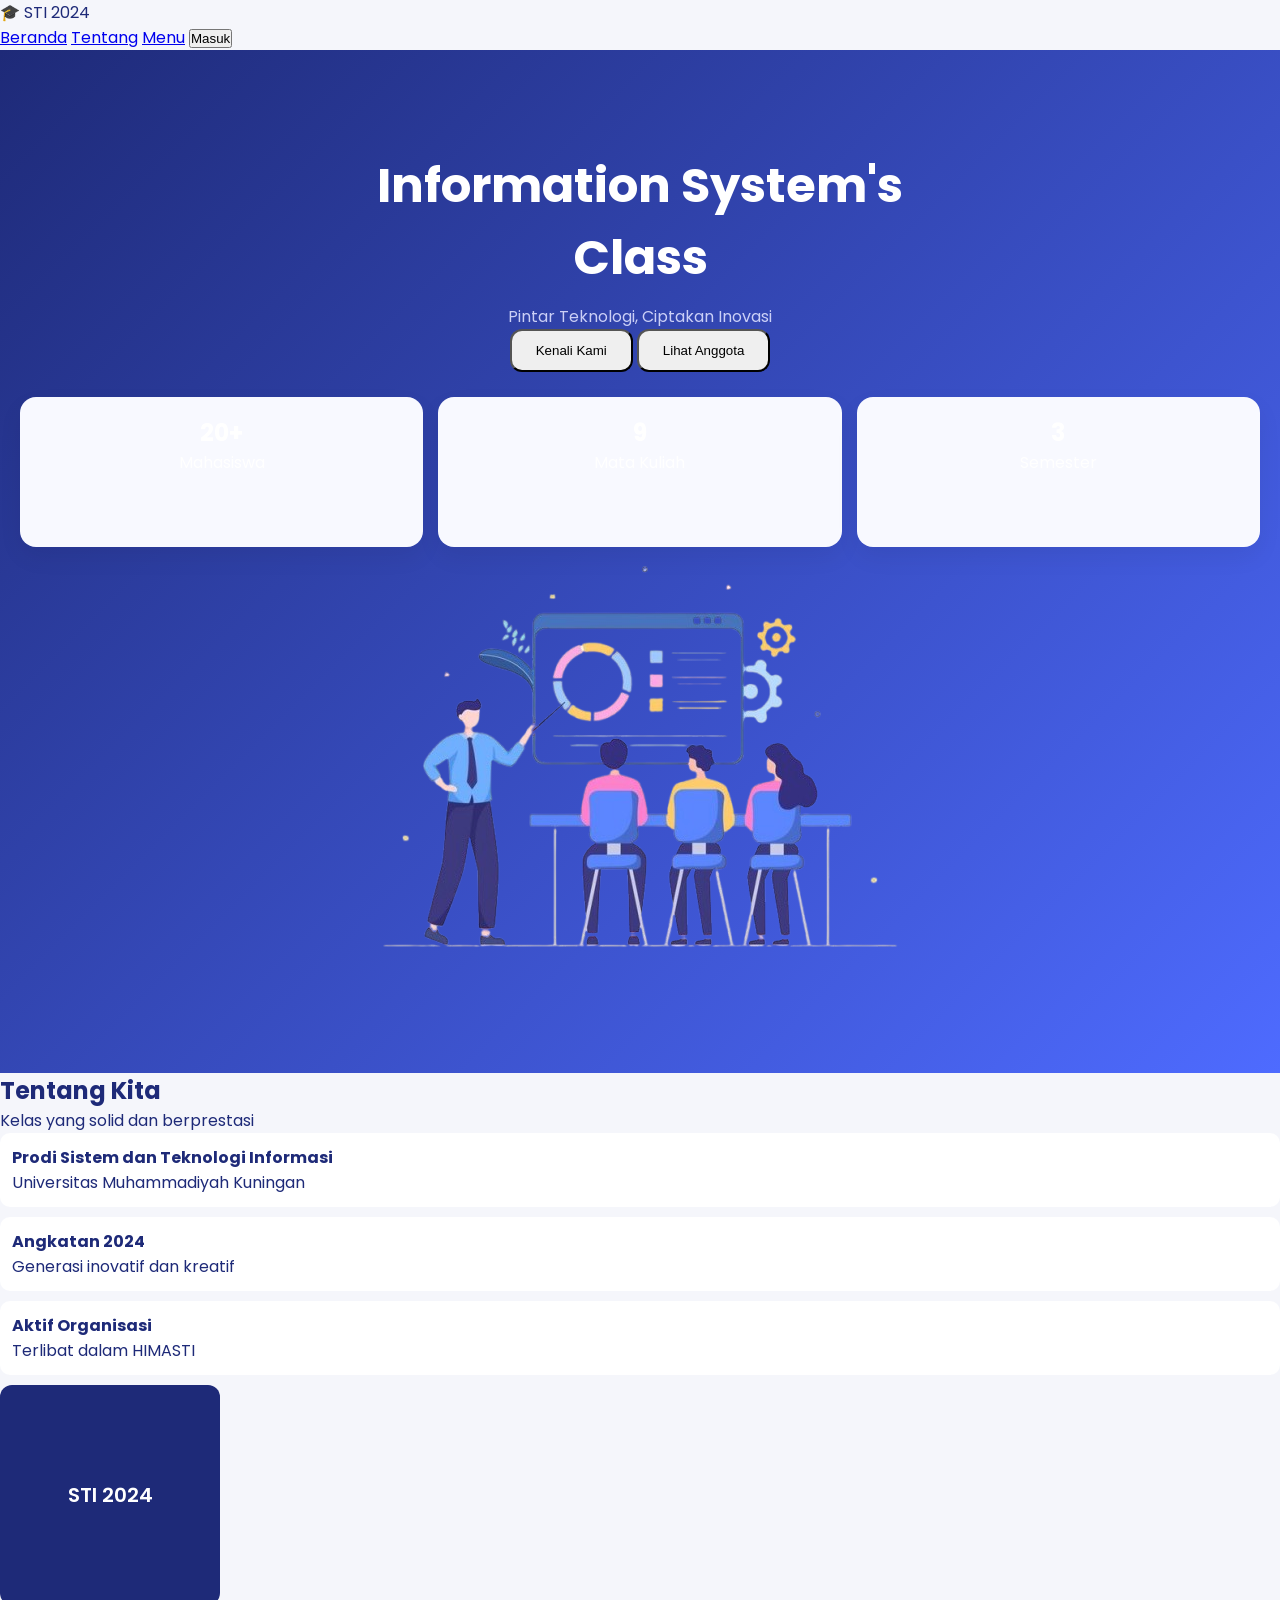
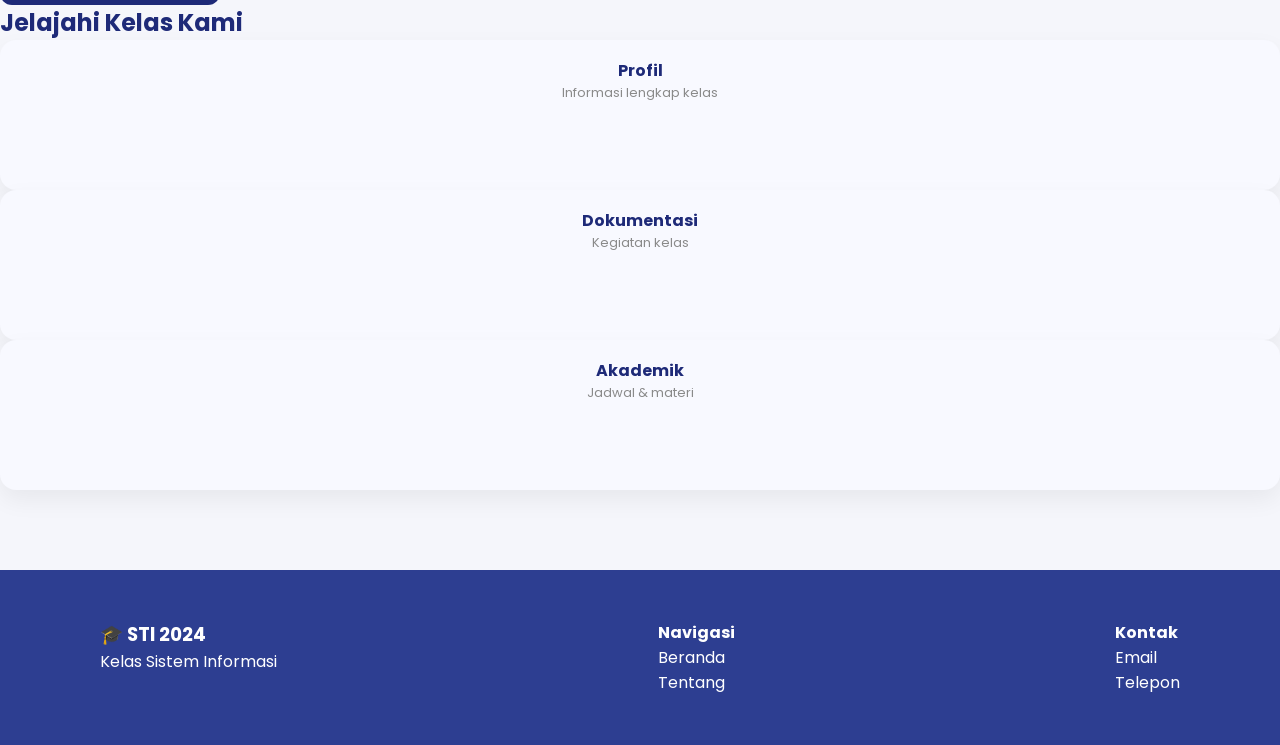
<file: index.html>
<!DOCTYPE html>
<html lang="id">
<head>
  <meta charset="UTF-8">
  <meta name="viewport" content="width=device-width, initial-scale=1.0">
  <title>STI 2024</title>

  <!-- FONT -->
  <link href="https://fonts.googleapis.com/css2?family=Poppins:wght@400;600;700&display=swap" rel="stylesheet">

  <!-- CSS -->
  <link rel="stylesheet" href="style.css">
</head>
<body>

<!-- NAVBAR -->
<header class="navbar">
  <div class="logo">🎓 STI 2024</div>
  <nav>
    <a href="#hero">Beranda</a>
    <a href="#tentang">Tentang</a>
    <a href="#jelajah">Menu</a>
    <button class="btn-login">Masuk</button>
  </nav>
</header>

<!-- HERO -->
<section id="hero" class="hero reveal">
  <div class="hero-left">
    <h1>Information System's <br> Class</h1>
    <p>Pintar Teknologi, Ciptakan Inovasi</p>

    <div class="btn-group">
      <button class="btn btn-primary">Kenali Kami</button>
      <button class="btn btn-secondary">Lihat Anggota</button>
    </div>

    <div class="stats">
      <div class="card">
        <h2>20+</h2>
        <span>Mahasiswa</span>
      </div>
      <div class="card">
        <h2>9</h2>
        <span>Mata Kuliah</span>
      </div>
      <div class="card">
        <h2>3</h2>
        <span>Semester</span>
      </div>
    </div>
  </div>

  <div class="hero-right">
    <img src="img/img.png" alt="Ilustrasi mahasiswa sistem informasi">
  </div>
</section>

<!-- TENTANG -->
<section id="tentang" class="tentang reveal">
  <h2>Tentang Kita</h2>
  <p>Kelas yang solid dan berprestasi</p>

  <div class="tentang-container">
    <div class="tentang-left">
      <div class="item">
        <h4>Prodi Sistem dan Teknologi Informasi</h4>
        <p>Universitas Muhammadiyah Kuningan</p>
      </div>

      <div class="item">
        <h4>Angkatan 2024</h4>
        <p>Generasi inovatif dan kreatif</p>
      </div>

      <div class="item">
        <h4>Aktif Organisasi</h4>
        <p>Terlibat dalam HIMASTI</p>
      </div>
    </div>

    <div class="tentang-right">
      <div class="box">STI 2024</div>
    </div>
  </div>
</section>

<!-- JELAJAH -->
<section id="jelajah" class="jelajah reveal">
  <h2>Jelajahi Kelas Kami</h2>

  <div class="cards">
    <div class="card">
      <h4>Profil</h4>
      <p>Informasi lengkap kelas</p>
    </div>

    <div class="card">
      <h4>Dokumentasi</h4>
      <p>Kegiatan kelas</p>
    </div>

    <div class="card">
      <h4>Akademik</h4>
      <p>Jadwal & materi</p>
    </div>
  </div>
</section>

<!-- FOOTER -->
<footer class="footer">
  <div>
    <h3>🎓 STI 2024</h3>
    <p>Kelas Sistem Informasi</p>
  </div>

  <div>
    <h4>Navigasi</h4>
    <p>Beranda</p>
    <p>Tentang</p>
  </div>

  <div>
    <h4>Kontak</h4>
    <p>Email</p>
    <p>Telepon</p>
  </div>
</footer>

<script src="script.js"></script>
</body>
</html>
</file>
<file: style.css>
@import url('https://fonts.googleapis.com/css2?family=Poppins:wght@300;400;500;600;700&display=swap');

*{margin:0;padding:0;box-sizing:border-box}
body{font-family:'Poppins',sans-serif;background:#f5f6fb;color:#1e2a78}

/* NAV */
.nav{
display:flex;justify-content:space-between;align-items:center;
padding:20px 80px;background:#2d3e91;color:white
}
.nav a{color:white;text-decoration:none;margin-left:25px;font-size:14px}
.btn-login:hover{
  opacity:0.85;
}
/* HERO */
.hero-home{
  display:flex;
  justify-content:space-between;
  align-items:center;
  padding:100px 120px;
  background:linear-gradient(135deg,#1e2a78,#4e6bff);
  color:white;
}

.hero-home h1{
  font-size:48px;
  line-height:1.2;
}

.hero-home p{
  margin:15px 0 25px;
  color:#dcdfff;
}
.btn{
padding:12px 24px;border-radius:12px;text-decoration:none;font-weight:500
}
.btn1{background:white;color:#2d3e91;margin-right:10px}
.btn2{background:#e9edff;color:#4e6bff}

.stats{display:flex;gap:15px;margin-top:25px}
.stat{
background:#ffffff20;padding:18px;border-radius:12px;text-align:center;min-width:90px
}

/* SECTION */
.section{
background:white;padding:90px 120px
}
.title{text-align:center;font-size:28px;margin-bottom:10px}
.sub{text-align:center;color:#777;margin-bottom:40px}

/* TENTANG */
.tentang-wrap{display:flex;justify-content:space-between;align-items:center}
.tentang-item{display:flex;gap:15px;margin-bottom:25px}
.icon{
width:50px;height:50px;background:#e9edff;color:#4e6bff;
display:flex;align-items:center;justify-content:center;border-radius:12px;font-size:18px
}
.box{
width:220px;height:220px;background:#1e2a78;color:white;
display:flex;align-items:center;justify-content:center;border-radius:12px;font-size:20px;font-weight:600
}

/* GRID */
.grid{
display:grid;grid-template-columns:repeat(3,1fr);gap:25px
}
.card{
background:#f0f2fb;padding:25px;border-radius:18px;
box-shadow:0 10px 30px rgba(0,0,0,0.05);
transition:.3s
}
.card:hover{transform:translateY(-6px)}

/* FOOTER */
.footer{
background:#2d3e91;color:white;padding:50px 120px;
display:flex;justify-content:space-between
}
/* HERO */
.hero{
  background:linear-gradient(135deg,#1e2a78,#4e6bff);
  color:white;
  padding:80px 20px;
  text-align:center; /* bikin tengah */
}

.hero h1{
  font-size:42px;
  font-weight:600;
}

.hero p{
  margin-top:10px;
  font-size:14px;
  color:#dcdfff;
}

/* CONTAINER */
.container{
  max-width:1100px;
  margin:auto;
  padding:40px 20px;
}

/* SEARCH */
.search{
  background:#ffffff;
  padding:14px 20px;
  border-radius:14px;
  display:flex;
  align-items:center;
  gap:10px;
  max-width:500px;
  margin:0 auto 50px;
  box-shadow:0 8px 20px rgba(0,0,0,0.05);
}

.search input{
  border:none;
  outline:none;
  width:100%;
  font-size:13px;
}

/* GRID */
.grid{
  display:grid;
  grid-template-columns:repeat(4, 1fr);
  gap:25px;
}

/* CARD */
.card{
  background:#f8f9ff;
  width:100%;
  height:150px;
  border-radius:16px;
  text-align:center;
  padding:18px;
  box-shadow:0 10px 25px rgba(0,0,0,0.06);
  transition:0.3s;
}

.card:hover{
  transform:translateY(-6px);
}

/* CIRCLE */
.circle{
  width:55px;
  height:55px;
  border-radius:50%;
  background:#e4e9ff;
  color:#4e6bff;
  display:flex;
  align-items:center;
  justify-content:center;
  margin:0 auto 10px;
  font-size:18px;
  font-weight:600;
}

/* TEXT */
.card h3{
  font-size:15px;
  font-weight:500;
}

.card p{
  font-size:13px;
  color:#8a8a8a;
}

/* FOOTER */
.footer{
  margin-top:80px;
  background:#2d3e91;
  color:white;
  padding:50px 100px;
  display:flex;
  justify-content:space-between;
}
/* ===== HERO PROFIL ===== */
.hero{
  background:linear-gradient(135deg,#1e2a78,#4e6bff);
  color:white;
  text-align:center;
  padding:60px 20px;
}

.hero h1{
  font-size:40px;
  font-weight:700;
}

.hero p{
  margin-top:10px;
  font-size:15px;
  opacity:0.9;
}

/* ===== SECTION ===== */
.section{
  padding:60px 100px;
  background:#f5f6fb;
}

.title{
  text-align:center;
  font-size:28px;
  font-weight:600;
  color:#1e2a78;
  margin-bottom:5px;
}

.sub{
  text-align:center;
  color:#777;
  margin-bottom:25px;
  font-size:14px;
}

/* ===== VISI MISI ===== */
.visi-misi{
  display:flex;
  justify-content:center;
  gap:30px;
  max-width:1000px;
  margin:40px auto;
}

.box-visi, .box-misi{
  background:#ffffff;
  padding:30px;
  border-radius:18px;
  width:420px;
  box-shadow:0 10px 25px rgba(0,0,0,0.06);
  transition:0.3s;
}

.box-visi:hover, .box-misi:hover{
  transform:translateY(-6px);
  box-shadow:0 15px 35px rgba(0,0,0,0.1);
}

.box-visi h3,
.box-misi h3{
  margin-bottom:10px;
  color:#1e2a78;
}

.box-misi ul{
  padding-left:20px;
}

.box-misi li{
  margin-bottom:8px;
}

/* ===== TIMELINE ===== */
.timeline{
  max-width:800px;
  margin:40px auto;
  position:relative;
}

.timeline::before{
  content:'';
  position:absolute;
  left:10px;
  top:0;
  width:2px;
  height:100%;
  background:#4e6bff;
}

.timeline-item{
  margin-left:40px;
  margin-bottom:30px;
  position:relative;
}

.timeline-item::before{
  content:'';
  position:absolute;
  left:-32px;
  top:6px;
  width:12px;
  height:12px;
  background:#4e6bff;
  border-radius:50%;
}

.timeline-item h4{
  font-size:16px;
  font-weight:600;
  color:#1e2a78;
}

.timeline-item p{
  font-size:14px;
  color:#666;
}
/* SEARCH */
.search{
  text-align:center;
  margin-bottom:20px;
}

.search input{
  padding:10px 15px;
  border-radius:10px;
  border:1px solid #ddd;
  width:300px;
}

/* FILTER */
.filter{
  text-align:center;
  margin-bottom:20px;
}

.filter button{
  margin:5px;
  padding:8px 15px;
  border:none;
  border-radius:8px;
  background:#e9edff;
  color:#1e2a78;
  cursor:pointer;
}

.filter button:hover{
  background:#4e6bff;
  color:white;
}
@import url('https://fonts.googleapis.com/css2?family=Poppins:wght@300;400;500;600;700&display=swap');

body{
  font-family:'Poppins',sans-serif;
  background:#f5f6fb;
  margin:0;
  color:#1e2a78;
}

/* HERO */
.hero{
  background:linear-gradient(135deg,#1e2a78,#4e6bff);
  color:white;
  padding:100px 20px;
  text-align:center;
}

.hero h1{
  font-size:48px;
  font-weight:700;
}

.hero p{
  margin-top:10px;
  font-size:16px;
  color:#dcdfff;
}

/* SECTION */
.section{
  padding:60px 20px;
}

/* TITLE */
.title{
  text-align:center;
  font-size:32px;
  font-weight:700;
  margin-bottom:20px;
}

/* SEARCH */
.search{
  background:white;
  padding:18px 25px;
  border-radius:16px;
  max-width:700px; /* dari 400 → 700 */
  width:90%;
  margin:0 auto 40px;
  box-shadow:0 8px 25px rgba(0,0,0,0.06);
}
.search input{
  width:100%;
  border:none;
  outline:none;
  font-size:15px;
  background:transparent;
}

/* TABLE BOX */
.table-box{
  max-width:1000px;
  margin:0 auto;
  background:white;
  padding:30px;
  border-radius:16px;
  box-shadow:0 10px 30px rgba(0,0,0,0.05);
}

/* TABLE */
table{
  width:100%;
  border-collapse:collapse;
}

/* HEADER */
th{
  text-align:left;
  padding:14px;
  font-size:14px;
  color:#1e2a78;
  border-bottom:2px solid #eee;
  cursor:pointer;
  transition:0.2s;
}

th:hover{
  color:#4e6bff;
}

/* DATA */
td{
  padding:14px;
  font-size:14px;
  color:#333;
}

/* STRIPES */
tr:nth-child(even){
  background:#f8f9ff;
}

/* HOVER */
tr{
  transition:0.2s;
}

tr:hover{
  background:#eef1ff;
  transform:scale(1.01);
}

/* ICON */
td a{
  text-decoration:none;
  font-size:18px;
  color:#4e6bff;
  display:inline-block;
  transition:0.2s;
}

td a:hover{
  transform:scale(1.3);
}

/* RESPONSIVE */
@media(max-width:768px){
  .hero h1{
    font-size:32px;
  }

  table{
    font-size:12px;
  }

  .table-box{
    padding:15px;
  }
}
/* =======================
   JADWAL PERKULIAHAN
======================= */

/* TITLE */
.title{
  text-align:center;
  font-size:32px;
  font-weight:700;
  margin-bottom:10px;
  color:#1e2a78;
}

/* FILTER BUTTON */
.filter{
  text-align:center;
  margin-bottom:30px;
}

.filter button{
  margin:5px;
  padding:10px 18px;
  border:none;
  border-radius:10px;
  background:#eef1ff;
  color:#1e2a78;
  cursor:pointer;
  font-size:14px;
  transition:0.3s;
}

.filter button:hover{
  background:#4e6bff;
  color:white;
}

/* GRID */
.jadwal-grid{
  display:grid;
  grid-template-columns:repeat(4,1fr);
  gap:25px;
  max-width:1100px;
  margin:40px auto;
}

/* CARD */
.jadwal-card{
  background:#f8f9ff;
  padding:20px;
  border-radius:16px;
  box-shadow:0 10px 25px rgba(0,0,0,0.05);

  /* ANIMASI */
  opacity:0;
  transform:translateY(30px);
  animation:fadeUp 0.6s ease forwards;

  transition:0.3s;
}

/* ANIMASI BERURUTAN */
.jadwal-card:nth-child(1){animation-delay:0.1s}
.jadwal-card:nth-child(2){animation-delay:0.2s}
.jadwal-card:nth-child(3){animation-delay:0.3s}
.jadwal-card:nth-child(4){animation-delay:0.4s}
.jadwal-card:nth-child(5){animation-delay:0.5s}

/* KEYFRAME */
@keyframes fadeUp{
  to{
    opacity:1;
    transform:translateY(0);
  }
}

/* HOVER */
.jadwal-card:hover{
  transform:translateY(-8px) scale(1.02);
  box-shadow:0 20px 40px rgba(0,0,0,0.1);
}

/* WARNA PER HARI */
.jadwal-card[data-hari="Senin"]{
  border-left:5px solid #4e6bff;
}

.jadwal-card[data-hari="Selasa"]{
  border-left:5px solid #00b894;
}

.jadwal-card[data-hari="Rabu"]{
  border-left:5px solid #fdcb6e;
}

.jadwal-card[data-hari="Kamis"]{
  border-left:5px solid #e17055;
}

.jadwal-card[data-hari="Jumat"]{
  border-left:5px solid #6c5ce7;
}

/* TITLE HARI */
.jadwal-card h3{
  font-size:16px;
  margin-bottom:15px;
  color:#1e2a78;
  display:flex;
  align-items:center;
  gap:8px;
}

/* ITEM */
.item{
  background:white;
  padding:12px;
  border-radius:10px;
  margin-bottom:10px;
  transition:0.2s;
}

/* ITEM HOVER */
.item:hover{
  background:#eef1ff;
}

/* NAMA MATKUL */
.nama{
  font-size:14px;
  font-weight:500;
  color:#1e2a78;
}

/* JAM */
.jam{
  font-size:12px;
  color:#777;
}

/* RESPONSIVE */
@media(max-width:992px){
  .jadwal-grid{
    grid-template-columns:repeat(2,1fr);
  }
}

@media(max-width:600px){
  .jadwal-grid{
    grid-template-columns:1fr;
  }
}
/* HERO HALAMAN */
.hero-page{
  text-align:center;
  padding:100px 20px;
  background:linear-gradient(135deg,#1e2a78,#4e6bff);
  color:white;
}

.hero-page h1{
  font-size:42px;
}

.hero-page p{
  margin-top:10px;
  color:#dcdfff;
}

/* GALERI GRID */
.galeri{
  display:grid;
  grid-template-columns:repeat(4, 1fr);
  gap:30px;
  margin-top:50px;
}

/* CARD */
.galeri-card{
  background:white;
  border-radius:16px;
  overflow:hidden;
  box-shadow:0 10px 25px rgba(0,0,0,0.05);
  transition:0.3s;
}

.galeri-card:hover{
  transform:translateY(-6px);
}

/* IMAGE */
.galeri-card img{
  width:100%;
  height:140px;
  object-fit:cover;
}

/* TEXT */
.galeri-text{
  padding:15px;
}

.galeri-text h4{
  font-size:14px;
  margin:8px 0;
}

.galeri-text p{
  font-size:12px;
  color:#777;
}

/* TAG */
.tag{
  font-size:10px;
  padding:4px 10px;
  border-radius:10px;
  color:white;
}

/* WARNA TAG */
.biru{background:#4e6bff}
.ungu{background:#7a5cff}
.hijau{background:#3bb273}
.orange{background:#ff9f43}
.pink{background:#ff6b81}
.merah{background:#ff4757}
*{
</file>
